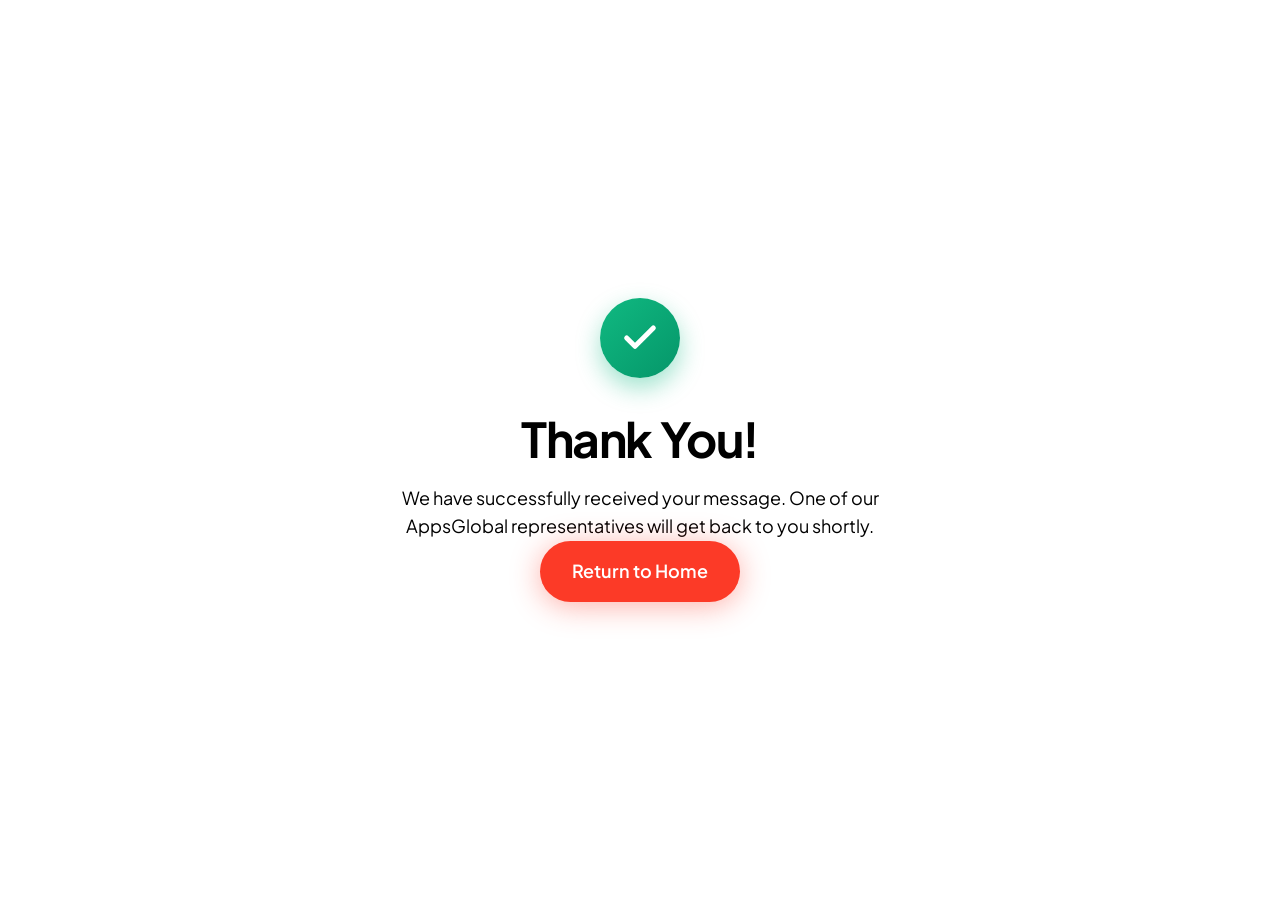
<file: thank-you.html>
<!DOCTYPE html>
<html lang="en">
<head>
    <meta charset="UTF-8">
    <meta name="viewport" content="width=device-width, initial-scale=1.0">
    <title>Thank You | AppsGlobal</title>
    <link rel="preconnect" href="https://fonts.googleapis.com">
    <link rel="preconnect" href="https://fonts.gstatic.com" crossorigin>
    <link href="https://fonts.googleapis.com/css2?family=Plus+Jakarta+Sans:wght@300;400;500;600;700;800&display=swap" rel="stylesheet">
    <link rel="stylesheet" href="style.css">
    <link rel="icon" type="image/x-icon" href="https://appsglobal.co/favicon/favicon.ico">
    <style>
        .thank-you-wrapper {
            min-height: 100vh;
            display: flex;
            align-items: center;
            justify-content: center;
            text-align: center;
            padding: 40px;
        }
        .thank-you-card {
            background: var(--bg-glass);
            backdrop-filter: blur(20px);
            border: 1px solid var(--border-glass);
            border-radius: 32px;
            padding: 60px 40px;
            max-width: 600px;
            position: relative;
            z-index: 2;
        }
        .success-icon {
            width: 80px;
            height: 80px;
            border-radius: 50%;
            background: linear-gradient(135deg, #10b981, #059669);
            color: #fff;
            display: flex;
            align-items: center;
            justify-content: center;
            margin: 0 auto 32px;
            box-shadow: 0 10px 25px rgba(16, 185, 129, 0.4);
        }
    </style>
</head>
<body>

    <!-- Next-Gen Background Orbs -->
    <div class="glow-orb orb-primary"></div>
    <div class="glow-orb orb-secondary"></div>
    <div class="noise-overlay"></div>

    <div class="thank-you-wrapper">
        <div class="thank-you-card">
            <div class="success-icon">
                <svg width="40" height="40" viewBox="0 0 24 24" fill="none" stroke="currentColor" stroke-width="3" stroke-linecap="round" stroke-linejoin="round">
                    <polyline points="20 6 9 17 4 12"></polyline>
                </svg>
            </div>
            <h1 class="headline" style="font-size: 3rem; margin-bottom: 16px;">Thank You!</h1>
            <p class="section-desc centered mb-8 text-gray-400">We have successfully received your message. One of our AppsGlobal representatives will get back to you shortly.</p>
            <a href="index.html" class="btn btn-gradient btn-lg">Return to Home</a>
        </div>
    </div>

</body>
</html>
</file>
<file: style.css>
/* =========================================
   VARIABLES & DESIGN TOKENS (Light/Dark Agency)
   ========================================= */
:root {
    /* Themes */
    --bg-light: #ffffff;
    --bg-light-alt: #f8fafc;
    --bg-dark: #0a0b10;
    --bg-dark-alt: #11131a;
    
    /* Primary Red */
    --primary: #fc3a27;
    --primary-glow: rgba(252, 58, 39, 0.4);
    --accent-1: #e62b1a;
    --accent-2: #be123c;
    
    /* Text */
    --text-light-mode: #0f172a;
    --text-muted-light: #64748b;
    --text-dark-mode: #ffffff;
    --text-muted-dark: #94a3b8;
    
    /* Borders */
    --border-light: rgba(0, 0, 0, 0.08);
    --border-dark: rgba(255, 255, 255, 0.08);
    
    /* Typography */
    --font-main: 'Plus Jakarta Sans', sans-serif;
    --transition: all 0.3s cubic-bezier(0.4, 0, 0.2, 1);
}

/* =========================================
   RESET & BASE
   ========================================= */
* { margin: 0; padding: 0; box-sizing: border-box; }
html { scroll-behavior: smooth; font-size: 16px; max-width: 100%; overflow-x: hidden; }
body {
    font-family: var(--font-main);
    line-height: 1.6;
    max-width: 100%;
    overflow-x: hidden;
    position: relative;
    -webkit-font-smoothing: antialiased;
}

/* Theme Classes */
.bg-light { background-color: var(--bg-light); color: var(--text-muted-light); }
.bg-light h1, .bg-light h2, .bg-light h3, .bg-light h4, .bg-light h5, .bg-light h6 { color: var(--text-light-mode); }
.bg-light .text-muted { color: var(--text-muted-light); }
.bg-light .glass { background: rgba(255,255,255,0.8); border: 1px solid var(--border-light); }
.bg-light .btn-outline { border-color: var(--border-light); color: var(--text-light-mode); }
.bg-light .btn-outline:hover { background: rgba(0,0,0,0.05); }

.bg-dark { background-color: var(--bg-dark); color: var(--text-muted-dark); }
.bg-dark h1, .bg-dark h2, .bg-dark h3, .bg-dark h4, .bg-dark h5, .bg-dark h6 { color: var(--text-dark-mode); }
.bg-dark .brand-name { color: #ffffff; }
.bg-dark .text-muted { color: var(--text-muted-dark); }
.bg-dark .glass { background: rgba(20,20,25,0.6); border: 1px solid var(--border-dark); }
.bg-dark .btn-outline { border-color: var(--border-dark); color: var(--text-dark-mode); }
.bg-dark .btn-outline:hover { background: rgba(255,255,255,0.05); }

h1, h2, h3, h4, h5, h6 { font-weight: 700; line-height: 1.2; letter-spacing: -0.03em; }
a { text-decoration: none; color: inherit; transition: var(--transition); }
.container { max-width: 1280px; width: 100%; margin: 0 auto; padding: 0 24px; box-sizing: border-box; }
.section { padding: 120px 0; position: relative; z-index: 10; }

/* =========================================
   UTILITIES
   ========================================= */
.text-center { text-align: center; }
.mt-2 { margin-top: 0.5rem; } .mt-4 { margin-top: 1rem; } .mt-6 { margin-top: 1.5rem; } .mt-8 { margin-top: 2rem; }
.mb-2 { margin-bottom: 0.5rem; } .mb-4 { margin-bottom: 1rem; } .mb-6 { margin-bottom: 1.5rem; } .mb-8 { margin-bottom: 2rem; }
.text-sm { font-size: 0.875rem; } .text-lg { font-size: 1.125rem; } .text-xl { font-size: 1.25rem; } .text-2xl { font-size: 1.5rem; } .text-3xl { font-size: 1.875rem; }
.font-bold { font-weight: 700; } .w-full { width: 100%; }

.text-gradient {
    background: linear-gradient(135deg, var(--primary) 0%, var(--accent-1) 100%);
    -webkit-background-clip: text; -webkit-text-fill-color: transparent; background-clip: text;
}
.section-title { font-size: clamp(2.5rem, 5vw, 3.5rem); margin-bottom: 16px; }
.section-desc { font-size: 1.125rem; max-width: 600px; }
.section-desc.centered { margin: 0 auto; }

/* Glow Orbs (Only visible in dark sections) */
.bg-dark .glow-orb {
    position: absolute; border-radius: 50%; filter: blur(120px); z-index: 0; pointer-events: none; opacity: 0.25;
}
.bg-dark .orb-primary { top: -10%; left: -10%; width: 600px; height: 600px; background: radial-gradient(circle, var(--primary), transparent 60%); }
.bg-dark .orb-secondary { top: 20%; right: -10%; width: 500px; height: 500px; background: radial-gradient(circle, var(--accent-2), transparent 60%); }

.glass { backdrop-filter: blur(20px); -webkit-backdrop-filter: blur(20px); border-radius: 24px; position: relative; overflow: hidden; }

/* Buttons */
.btn { display: inline-flex; align-items: center; justify-content: center; padding: 14px 28px; border-radius: 100px; font-weight: 600; font-size: 1rem; cursor: pointer; transition: var(--transition); border: none; }
.btn-lg { padding: 16px 32px; font-size: 1.125rem; }
.btn-block { width: 100%; }
.btn-gradient {
    background: var(--primary); color: #fff; box-shadow: 0 4px 30px var(--primary-glow);
}
.btn-gradient:hover { transform: translateY(-2px); box-shadow: 0 8px 40px var(--primary-glow); background: var(--accent-1); }
.btn-outline { background: transparent; border-style: solid; border-width: 1px; }

/* =========================================
   NAVIGATION
   ========================================= */
.navbar { position: fixed; top: 0; left: 0; right: 0; z-index: 100; padding: 24px 0; transition: var(--transition); background: var(--bg-light); border-bottom: 1px solid var(--border-light); }
.navbar.scrolled { padding: 16px 0; background: rgba(255,255,255,0.95); backdrop-filter: blur(20px); }
.nav-container { display: flex; justify-content: space-between; align-items: center; flex-wrap: nowrap; }
.logo { display: flex; align-items: center; gap: 12px; flex-shrink: 0; }
.logo img { height: 32px; width: auto; filter: invert(36%) sepia(85%) saturate(2975%) hue-rotate(346deg) brightness(101%) contrast(106%); }
.brand-name { font-weight: 800; font-size: 1.25rem; color: var(--text-light-mode); letter-spacing: -0.5px; }
.nav-links { display: flex; gap: 32px; }
.nav-links a { font-size: 0.95rem; font-weight: 500; color: var(--text-muted-light); }
.nav-links a:hover { color: var(--primary); }

.hamburger { display: none; flex-direction: column; gap: 5px; cursor: pointer; z-index: 1000; position: relative; }
.hamburger span { display: block; width: 25px; height: 3px; background-color: var(--text-light-mode); border-radius: 3px; transition: var(--transition); }
.hamburger.active span:nth-child(1) { transform: translateY(8px) rotate(45deg); }
.hamburger.active span:nth-child(2) { opacity: 0; }
.hamburger.active span:nth-child(3) { transform: translateY(-8px) rotate(-45deg); }

/* Mobile Menu Overlay */
.mobile-menu-overlay {
    position: fixed; top: 0; left: 0; width: 100%; height: 100vh; background: var(--bg-light);
    z-index: 99; padding: 100px 24px 40px; display: flex; flex-direction: column;
    transform: translateX(100%); transition: transform 0.3s ease-in-out; overflow-y: auto;
}
.mobile-menu-overlay.active { transform: translateX(0); }
.mobile-nav-links { display: flex; flex-direction: column; gap: 24px; align-items: center; }
.mobile-nav-links a { font-size: 1.5rem; font-weight: 700; color: var(--text-light-mode); }
.mobile-nav-links a:hover { color: var(--primary); }
img, svg, video { max-width: 100%; height: auto; }

/* =========================================
   HERO SECTION (Light)
   ========================================= */
.hero { padding: 160px 0 60px; min-height: auto; display: flex; align-items: center; }
.hero-container-new { display: grid; grid-template-columns: 1fr 1.2fr; gap: 60px; align-items: center; }
.hero-content-left { display: flex; flex-direction: column; align-items: flex-start; }

.badge-pill-green {
    display: inline-flex; align-items: center; gap: 8px; padding: 6px 14px; border-radius: 100px;
    background: rgba(252, 58, 39, 0.1); border: 1px solid rgba(252, 58, 39, 0.2);
    color: var(--primary); font-size: 0.75rem; font-weight: 700; letter-spacing: 1px; margin-bottom: 24px;
}
.pulse-dot-green { width: 6px; height: 6px; border-radius: 50%; background: var(--primary); box-shadow: 0 0 8px var(--primary); }

.headline-new { font-size: clamp(2.5rem, 4vw, 3.5rem); margin-bottom: 24px; line-height: 1.15; color: var(--text-light-mode); }
.text-red-glow { position: relative; color: var(--primary); display: inline-block; z-index: 1; }

/* Rolling Text Animation */
.rolling-text-wrapper {
    display: inline-flex;
    height: 1.3em;
    overflow: hidden;
    vertical-align: bottom;
    margin-bottom: -0.15em;
    max-width: 100%;
}
.rolling-text-inner {
    display: flex;
    flex-direction: column;
    animation: rollUpText 12.5s infinite cubic-bezier(0.7, 0, 0.3, 1);
    max-width: 100%;
}
.rolling-text-inner span {
    height: 1.3em;
    line-height: 1.3em;
    white-space: nowrap;
    max-width: 100%;
}

@keyframes rollUpText {
    0%, 16% { transform: translateY(0); }
    20%, 36% { transform: translateY(-100%); }
    40%, 56% { transform: translateY(-200%); }
    60%, 76% { transform: translateY(-300%); }
    80%, 96% { transform: translateY(-400%); }
    100% { transform: translateY(-500%); }
}

.sub-headline-new { font-size: 1.125rem; color: var(--text-muted-light); margin-bottom: 40px; line-height: 1.7; max-width: 500px; }
.sub-headline-new strong { color: var(--text-light-mode); }
.hero-actions-new { display: flex; gap: 16px; margin-bottom: 40px; }

.btn-white { background: var(--text-light-mode); color: var(--bg-light); }
.btn-white:hover { background: var(--primary); color: #fff; }

.divider-line { width: 100%; height: 1px; background: var(--border-light); margin-bottom: 32px; }

.stats-row-new { display: flex; gap: 40px; }
.stat-item-new h3 { font-size: 1.75rem; color: var(--text-light-mode); margin-bottom: 4px; }
.stat-item-new p { font-size: 0.65rem; color: var(--text-muted-light); font-weight: 700; letter-spacing: 1px; text-transform: uppercase; }

/* Hero Visual (Dark Dashboard on Light BG) */
.hero-visual-right { position: relative; width: 100%; }
.floating-badge {
    position: absolute; background: #fff; border: 1px solid var(--border-light); border-radius: 12px; padding: 12px 16px;
    display: flex; align-items: center; gap: 12px; box-shadow: 0 10px 30px rgba(0,0,0,0.1); z-index: 10;
}
.floating-badge.top-left { top: -20px; left: -20px; }
.floating-badge.bottom-right { bottom: -20px; right: 20px; }
.floating-badge .small-title { display: block; font-size: 0.65rem; color: var(--text-muted-light); font-weight: 700; letter-spacing: 0.5px; margin-bottom: 2px; }
.floating-badge .bold-text { display: block; font-size: 0.875rem; color: var(--text-light-mode); font-weight: 600; }
.icon-red-small { width: 36px; height: 36px; border-radius: 8px; background: rgba(252, 58, 39, 0.1); color: var(--primary); display: flex; align-items: center; justify-content: center; }

.dashboard-panel { background: var(--bg-dark); border-radius: 16px; border: 1px solid var(--border-dark); box-shadow: 0 20px 50px rgba(0,0,0,0.2); overflow: hidden; }
.dash-url-bar { background: var(--bg-dark-alt); padding: 10px; display: flex; align-items: center; justify-content: center; gap: 8px; border-bottom: 1px solid var(--border-dark); }
.dash-url-bar span { font-size: 0.75rem; color: var(--text-muted-dark); font-family: monospace; }
.dash-body { padding: 24px; }
.dash-header { display: flex; justify-content: space-between; align-items: center; margin-bottom: 24px; }
.small-text { font-size: 0.65rem; color: var(--text-muted-dark); font-weight: 700; letter-spacing: 1px; margin-bottom: 4px; }
.large-text { font-size: 1.25rem; color: #fff; font-weight: 600; }
.badge-operational { display: inline-flex; align-items: center; gap: 6px; padding: 6px 12px; background: rgba(252, 58, 39, 0.1); color: var(--primary); border-radius: 100px; font-size: 0.75rem; font-weight: 700; }
.dot-green { width: 6px; height: 6px; border-radius: 50%; background: var(--primary); box-shadow: 0 0 5px var(--primary); }

.deployment-list { display: flex; flex-direction: column; gap: 12px; margin-bottom: 24px; }
.deploy-item { display: flex; align-items: center; gap: 16px; background: rgba(255,255,255,0.02); padding: 12px 16px; border-radius: 12px; border: 1px solid rgba(255,255,255,0.03); }
.icon-red { width: 32px; height: 32px; border-radius: 6px; background: rgba(252, 58, 39, 0.1); color: var(--primary); display: flex; align-items: center; justify-content: center; }
.deploy-details { flex: 1; }
.deploy-details .title { font-size: 0.875rem; color: #e2e8f0; font-weight: 600; margin-bottom: 2px; }
.deploy-details .meta { font-size: 0.75rem; color: var(--text-muted-dark); font-family: monospace; }
.status-live { display: flex; align-items: center; gap: 6px; font-size: 0.75rem; color: var(--primary); font-weight: 700; }

.dash-footer { display: grid; grid-template-columns: repeat(3, 1fr); border-top: 1px solid rgba(255,255,255,0.05); padding-top: 24px; text-align: center; }
.footer-stat .label { font-size: 0.65rem; color: var(--text-muted-dark); font-weight: 700; letter-spacing: 0.5px; margin-bottom: 4px; }
.footer-stat .val { font-size: 1.125rem; color: #fff; font-weight: 600; }

/* Trusted By Ticker */
.section-padding { padding: 40px 0; border-bottom: 1px solid var(--border-light); }
.logo-ticker { width: 100%; overflow: hidden; mask-image: linear-gradient(to right, transparent, black 10%, black 90%, transparent); -webkit-mask-image: linear-gradient(to right, transparent, black 10%, black 90%, transparent); }
.ticker-track { display: flex; gap: 80px; width: max-content; animation: ticker 20s linear infinite; padding-right: 80px; }
.bg-light .company-logo { font-size: 1.5rem; font-weight: 800; color: rgba(0,0,0,0.3); text-transform: uppercase; letter-spacing: 2px; }
@keyframes ticker { 0% { transform: translateX(0); } 100% { transform: translateX(-50%); } }

/* =========================================
   BENTO GRID SYSTEM
   ========================================= */
.bento-grid { display: grid; grid-template-columns: repeat(4, 1fr); grid-auto-rows: minmax(200px, auto); gap: 24px; }
.bento-item { padding: 32px; display: flex; flex-direction: column; transition: var(--transition); }
.bento-item:hover { transform: translateY(-4px); box-shadow: 0 10px 30px rgba(0,0,0,0.1); }
.col-span-2 { grid-column: span 2; } .row-span-2 { grid-row: span 2; }
.bento-content { position: relative; z-index: 2; height: 100%; }

.icon-box { width: 48px; height: 48px; border-radius: 12px; display: flex; align-items: center; justify-content: center; color: #fff; }
.gradient-red { background: linear-gradient(135deg, var(--primary), var(--accent-2)); }

.capability-list { display: flex; flex-direction: column; gap: 12px; }
.cap-item { display: flex; align-items: center; gap: 12px; font-weight: 500; font-size: 0.95rem; padding: 12px; border-radius: 8px; border: 1px solid transparent; }
.bg-light .cap-item { background: rgba(0,0,0,0.02); border-color: rgba(0,0,0,0.05); color: var(--text-light-mode); }
.bg-dark .cap-item { background: rgba(255,255,255,0.03); border-color: rgba(255,255,255,0.05); color: var(--text-dark-mode); }
.cap-item svg { width: 20px; height: 20px; color: var(--primary); }

.bento-graphic { position: absolute; bottom: -20px; right: -20px; width: 200px; height: 200px; z-index: 1; opacity: 0.1; }
.ring { position: absolute; top: 50%; left: 50%; transform: translate(-50%, -50%); border-radius: 50%; border: 2px solid var(--primary); }
.r1 { width: 100%; height: 100%; } .r2 { width: 60%; height: 60%; }
/* New Loan Cards Grid */
.loan-cards-grid { display: grid; grid-template-columns: repeat(3, 1fr); gap: 24px; margin-top: 40px; }
.loan-card { padding: 32px; border-radius: 16px; background: rgba(15, 23, 42, 0.6); border: 1px solid rgba(255, 255, 255, 0.05); }
.lc-icon { width: 40px; height: 40px; background: rgba(252, 58, 39, 0.1); color: #fc3a27; border-radius: 8px; display: flex; align-items: center; justify-content: center; margin-bottom: 20px; }
.lc-icon svg { width: 20px; height: 20px; }
.lc-title { font-size: 1.25rem; font-weight: 700; color: #fff; margin-bottom: 4px; }
.lc-subtitle { font-size: 0.8rem; color: #fc3a27; font-style: italic; margin-bottom: 20px; }
.lc-stats { font-size: 0.75rem; color: var(--text-muted-dark); letter-spacing: 1px; margin-bottom: 16px; display: flex; align-items: center; gap: 8px; }
.lc-stats strong { font-size: 1.25rem; color: #fff; }
.lc-tags { display: flex; flex-wrap: wrap; gap: 8px; }
.lc-tags span { font-size: 0.7rem; padding: 4px 10px; border-radius: 100px; border: 1px solid rgba(255, 255, 255, 0.1); color: var(--text-muted-dark); background: rgba(255, 255, 255, 0.02); }

/* Bottom Dashboard Bar */
.loan-dash-bar { margin-top: 24px; padding: 32px; border-radius: 16px; background: rgba(15, 23, 42, 0.6); border: 1px solid rgba(255, 255, 255, 0.05); }
.dash-bar-top { display: flex; justify-content: space-between; align-items: center; padding-bottom: 24px; border-bottom: 1px solid rgba(255, 255, 255, 0.05); }
.dash-stats { display: flex; gap: 40px; }
.ds-item strong { font-size: 1.5rem; color: #fff; line-height: 1; display: block; margin-bottom: 4px; }
.ds-item p { font-size: 0.65rem; font-weight: 700; letter-spacing: 1px; color: #fc3a27; text-transform: uppercase; margin: 0; }
.dash-actions { display: flex; gap: 16px; }
.dash-bar-bottom { display: flex; justify-content: center; gap: 24px; padding-top: 24px; flex-wrap: wrap; }
.check-item { font-size: 0.7rem; color: var(--text-muted-dark); font-weight: 600; letter-spacing: 0.5px; display: flex; align-items: center; gap: 6px; }
.check-icon { color: #10b981; font-weight: 800; }

@media (max-width: 1024px) {
    .loan-cards-grid { grid-template-columns: repeat(2, 1fr); }
    .dash-bar-top { flex-direction: column; gap: 32px; text-align: center; }
    .dash-stats { flex-wrap: wrap; justify-content: center; }
}
@media (max-width: 768px) {
    .loan-cards-grid { grid-template-columns: 1fr; }
}


/* Services Grid */
.services-grid { display: grid; grid-template-columns: repeat(4, 1fr); gap: 24px; }
.service-card { padding: 32px 24px; border-radius: 16px; transition: var(--transition); display: flex; flex-direction: column; }
.service-card:hover { transform: translateY(-5px); box-shadow: 0 10px 30px rgba(0,0,0,0.05); border-color: var(--primary); }
.bg-light .service-card:hover { box-shadow: 0 10px 30px rgba(252,58,39,0.1); }
.service-icon { width: 48px; height: 48px; border-radius: 12px; display: flex; align-items: center; justify-content: center; color: #fff; margin-bottom: 20px; }
.service-icon svg { width: 24px; height: 24px; }

/* Process Steps */
.process-steps { display: grid; grid-template-columns: repeat(4, 1fr); gap: 24px; margin-top: 40px; }
.step-card { padding: 32px 24px; position: relative; border-top: 2px solid transparent; transition: var(--transition); }
.step-card:hover { border-top-color: var(--primary); transform: translateY(-5px); }

.bg-light .step-number { font-size: 3rem; font-weight: 800; color: rgba(0,0,0,0.05); position: absolute; top: 10px; right: 20px; line-height: 1; transition: var(--transition); }

/* Hover Fill Effect for Step Cards */
.bg-light .step-card:hover {
    border-top-color: var(--primary);
    box-shadow: 0 15px 35px rgba(252, 58, 39, 0.1);
}
.bg-light .step-card:hover .step-number {
    color: var(--primary);
}

/* Hybrid Grid */
.grid-hybrid { grid-template-columns: repeat(3, 1fr); }
.flex-row { display: flex; gap: 32px; align-items: center; }
.content-text { flex: 1; } .content-visual { flex: 1; display: flex; justify-content: center; }
.venture-card-stack { position: relative; width: 250px; height: 250px; }
.v-card { position: absolute; border-radius: 20px; width: 100%; height: 100%; }
.vc1 { background: linear-gradient(135deg, rgba(252, 58, 39, 0.2), rgba(190, 18, 60, 0.2)); border: 1px solid rgba(252, 58, 39, 0.5); transform: rotate(-5deg); z-index: 2; backdrop-filter: blur(10px); }
.vc2 { background: rgba(255,255,255,0.05); border: 1px solid rgba(255,255,255,0.1); transform: rotate(5deg) translate(20px, 10px); z-index: 1; }

/* Selected Work Showcase */
.work-showcase { display: flex; flex-direction: column; gap: 80px; }
.work-item { display: grid; grid-template-columns: 1.1fr 0.9fr; gap: 60px; align-items: center; }
.work-item.reverse { grid-template-columns: 0.9fr 1.1fr; }
.work-visual img { width: 100%; border-radius: 16px; box-shadow: 0 30px 60px rgba(0,0,0,0.08); transition: transform 0.5s ease; }
.work-visual:hover img { transform: translateY(-5px); box-shadow: 0 40px 80px rgba(0,0,0,0.12); }
.work-tags { display: flex; gap: 8px; margin-bottom: 16px; flex-wrap: wrap; }
.work-tags span { font-size: 0.65rem; font-weight: 700; letter-spacing: 1px; padding: 4px 10px; border-radius: 100px; background: #f1f5f9; color: #64748b; border: 1px solid #e2e8f0; }
.work-title { font-size: 2rem; font-weight: 800; color: #0f172a; margin-bottom: 4px; }
.work-subtitle { font-size: 0.9rem; font-weight: 700; color: #fc3a27; margin-bottom: 20px; }
.work-desc { font-size: 0.95rem; color: #475569; line-height: 1.7; margin-bottom: 24px; }
.work-outcomes-title { font-size: 0.75rem; font-weight: 800; color: #0f172a; margin-bottom: 12px; letter-spacing: 1px; }
.work-outcomes-list { list-style: none; display: flex; flex-direction: column; gap: 10px; padding: 0; }
.work-outcomes-list li { display: flex; align-items: center; gap: 10px; font-size: 0.85rem; color: #334155; font-weight: 600; margin: 0; }
.work-outcomes-list .check { color: #10b981; font-weight: 800; }

@media (max-width: 992px) {
    .work-item, .work-item.reverse { grid-template-columns: 1fr; gap: 40px; }
    .work-item.reverse .work-content { order: 2; }
    .work-item.reverse .work-visual { order: 1; }
}

/* Testimonials */
.testimonials-grid { display: grid; grid-template-columns: repeat(3, 1fr); gap: 48px; margin-top: 40px; }
.testimonial-card { padding: 40px 32px; display: flex; flex-direction: column; }
.stars { color: var(--primary); }
.client-info { display: flex; align-items: center; gap: 16px; margin-top: auto; }
.client-avatar { width: 48px; height: 48px; border-radius: 50%; display: flex; align-items: center; justify-content: center; color: #fff; font-weight: 700; background: var(--primary); }

/* FAQ Accordion */
.faq-accordion-container { display: flex; flex-direction: column; }
.faq-accordion-item { background: #ffffff; border: 1px solid var(--border-light); border-radius: 20px; margin-bottom: 24px; overflow: hidden; transition: var(--transition); box-shadow: 0 4px 20px rgba(0,0,0,0.02); }
.faq-accordion-item[open] { border-color: var(--primary); box-shadow: 0 10px 40px rgba(252, 58, 39, 0.08); }
.faq-accordion-header { display: flex; justify-content: space-between; align-items: center; padding: 28px 32px; cursor: pointer; list-style: none; font-weight: 700; font-size: 1.1rem; color: var(--text-light-mode); transition: var(--transition); }
.faq-accordion-header::-webkit-details-marker { display: none; }
.faq-accordion-header:hover { color: var(--primary); }
.faq-accordion-item[open] .faq-accordion-header { color: var(--primary); }
.faq-icon { width: 32px; height: 32px; border-radius: 50%; background: #f1f5f9; display: flex; align-items: center; justify-content: center; color: var(--text-muted-light); transition: var(--transition); }
.faq-accordion-item[open] .faq-icon { background: var(--primary); color: #fff; transform: rotate(180deg); }
.faq-accordion-header:hover .faq-icon { color: var(--primary); background: rgba(252, 58, 39, 0.1); }
.faq-accordion-item[open] .faq-accordion-header:hover .faq-icon { color: #fff; background: var(--primary); }
.faq-icon svg { width: 16px; height: 16px; }
.faq-accordion-content { padding: 0 32px 32px; color: var(--text-muted-light); font-size: 1rem; line-height: 1.8; }
.faq-cta-box { display: flex; justify-content: space-between; align-items: center; }

/* Contact CTA / Project Form */
.project-form-container { background: #1e293b; border: 1px solid rgba(255, 255, 255, 0.05); border-radius: 16px; padding: 40px; max-width: 600px; margin: 0 auto; box-shadow: 0 20px 40px rgba(0,0,0,0.2); }
.form-title { font-size: 1.5rem; font-weight: 800; color: #fff; margin-bottom: 24px; }
.custom-project-form { display: flex; flex-direction: column; gap: 20px; }
.form-row { display: grid; grid-template-columns: 1fr 1fr; gap: 20px; }
.form-group { display: flex; flex-direction: column; gap: 8px; }
.form-group label { font-size: 0.8rem; font-weight: 700; color: #cbd5e1; }
.custom-project-form input, .custom-project-form select, .custom-project-form textarea { background: #0f172a; border: 1px solid rgba(255, 255, 255, 0.1); color: #fff; padding: 12px 16px; border-radius: 8px; font-size: 0.9rem; font-family: inherit; outline: none; transition: var(--transition); }
.custom-project-form input:focus, .custom-project-form select:focus, .custom-project-form textarea:focus { border-color: #fc3a27; box-shadow: 0 0 10px rgba(252,58,39,0.1); }
.custom-project-form select { appearance: none; background-image: url("data:image/svg+xml,%3Csvg viewBox='0 0 24 24' fill='none' stroke='white' stroke-width='2' stroke-linecap='round' stroke-linejoin='round'%3E%3Cpolyline points='6 9 12 15 18 9'%3E%3C/polyline%3E%3C/svg%3E"); background-repeat: no-repeat; background-position: right 16px center; background-size: 16px; padding-right: 40px; }
.custom-project-form select option { background: #0f172a; }
.form-checkbox { display: flex; gap: 12px; margin-top: 8px; }
.form-checkbox input { margin-top: 3px; accent-color: #fc3a27; }
.form-checkbox label { font-size: 0.8rem; color: #94a3b8; }
.form-checkbox a { color: #cbd5e1; text-decoration: underline; }
.btn-red-full { width: 100%; background: #fc3a27; color: #fff; padding: 16px; border-radius: 8px; font-weight: 700; font-size: 1rem; border: none; cursor: pointer; transition: var(--transition); }
.btn-red-full:hover { background: #e62b1a; }

@media (max-width: 600px) {
    .project-form-container { padding: 24px; }
    .form-row { grid-template-columns: 1fr; }
}

/* Footer */
.footer { border-top: 1px solid var(--border-dark); padding: 80px 0 24px; }
.footer-grid { display: grid; grid-template-columns: 2fr 1fr 1fr; gap: 40px; margin-bottom: 60px; }
.footer-brand p { max-width: 300px; }
.footer-links h4 { margin-bottom: 24px; font-size: 1.125rem; }
.footer-links a { display: block; margin-bottom: 12px; }
.footer-links a:hover { color: var(--primary); }
.footer-bottom { display: flex; justify-content: space-between; align-items: center; padding-top: 24px; border-top: 1px solid var(--border-dark); font-size: 0.875rem; }
.legal-links { display: flex; gap: 24px; }
.bg-dark .legal-links a:hover { color: #fff; }

@media (max-width: 992px) {
    .nav-links { display: none; }
    .hamburger { display: flex; }
    .nav-cta { display: none !important; }
    .hero-container-new { grid-template-columns: 1fr; }
    .bento-grid { grid-template-columns: repeat(2, 1fr); }
    .services-wrapper { flex-direction: column; }
    .services-content { width: 100%; border-right: none; border-bottom: 1px solid var(--border-light); }
    .services-list-container { width: 100%; }
    .process-steps, .testimonials-grid { grid-template-columns: repeat(2, 1fr); }
    .faq-container { grid-template-columns: 1fr; }
    .faq-header { position: static; margin-bottom: 24px; }
}
@media (max-width: 768px) {
    .footer-grid { grid-template-columns: 1fr; }
    .footer-bottom { flex-direction: column; gap: 16px; text-align: center; }
}
@media (max-width: 600px) {
    .bento-grid, .process-steps, .form-row { grid-template-columns: 1fr; }
    .col-span-2 { grid-column: span 1; }
    .row-span-2 { grid-row: span 1; }
    .nav-cta { padding: 8px 16px !important; font-size: 0.85rem !important; }
    .headline-massive { max-width: 100vw; overflow-wrap: break-word; }
}

/* Universal Button Hover Effect for Primary Website Color */
.btn:hover,
.btn-outline:hover,
.btn-white:hover,
.btn-gradient:hover,
.btn-red-full:hover,
.nav-cta:hover,
.nav-btn:hover,
a.btn:hover,
button.btn:hover {
    background-color: var(--primary) !important;
    background-image: none !important;
    color: #ffffff !important;
    border-color: var(--primary) !important;
    box-shadow: 0 8px 25px var(--primary-glow) !important;
    transform: translateY(-2px);
}

/* Reveal Animations */
.reveal {
    opacity: 0;
    transform: translateY(40px);
    transition: all 0.8s cubic-bezier(0.5, 0, 0, 1);
}
.reveal.active {
    opacity: 1;
    transform: translateY(0);
}
.reveal-delay-1 { transition-delay: 0.1s; }
.reveal-delay-2 { transition-delay: 0.2s; }
.reveal-delay-3 { transition-delay: 0.3s; }

/* Universal Card Hover Effects */
.testimonial-card, .faq-accordion-item, .bento-item, .service-card, .v-card, .loan-card, .step-card {
    transition: transform 0.3s ease, box-shadow 0.3s ease, border-color 0.3s ease;
}
.testimonial-card:hover, .bento-item:hover, .service-card:hover, .loan-card:hover, .step-card:hover, .faq-accordion-item:hover {
    transform: translateY(-8px);
    box-shadow: 0 20px 40px rgba(0,0,0,0.1);
    border-color: var(--primary);
}
.bg-dark .testimonial-card:hover, .bg-dark .loan-card:hover, .bg-dark .bento-item:hover {
    box-shadow: 0 20px 40px rgba(252,58,39,0.15);
}

/* Contact Benefits */
.contact-benefits {
    display: flex;
    flex-direction: column;
    gap: 32px;
    margin-top: 40px;
}
.benefit-item {
    display: flex;
    gap: 20px;
    align-items: flex-start;
}
.benefit-icon {
    width: 56px;
    height: 56px;
    border-radius: 16px;
    background: rgba(252,58,39,0.1);
    color: var(--primary);
    display: flex;
    align-items: center;
    justify-content: center;
    flex-shrink: 0;
    box-shadow: 0 10px 20px rgba(252,58,39,0.05);
}
.benefit-icon svg {
    width: 28px;
    height: 28px;
}
.benefit-text h4 {
    color: #ffffff;
    font-size: 1.25rem;
    font-weight: 800;
    margin-bottom: 8px;
}
.benefit-text p {
    color: #94a3b8;
    font-size: 1rem;
    line-height: 1.6;
    margin: 0;
}

/* Contact Split Layout */
.contact-split-layout {
    display: grid;
    grid-template-columns: 1fr 1fr;
    gap: 64px;
    align-items: center;
}
.contact-visual {
    padding-right: 20px;
}
.contact-image-wrapper {
    padding: 12px;
    border-radius: 20px;
    background: rgba(255,255,255,0.02);
    border: 1px solid rgba(255,255,255,0.05);
    box-shadow: 0 30px 60px rgba(0,0,0,0.4);
    position: relative;
    backdrop-filter: blur(10px);
}
.contact-image-wrapper::before {
    content: '';
    position: absolute;
    inset: -1px;
    background: linear-gradient(135deg, rgba(252,58,39,0.5), transparent);
    border-radius: 20px;
    z-index: -1;
    opacity: 0.5;
}

@media (max-width: 992px) {
    .contact-split-layout { grid-template-columns: 1fr; gap: 40px; }
    .contact-visual { padding-right: 0; text-align: center; }
    .contact-visual .section-title { font-size: 2.5rem !important; }
    .contact-visual p { margin-left: auto; margin-right: auto; }
}

/* Custom Contact Form (Dribbble Inspired) */
.project-form-container {
    background: #1e293b;
    border-radius: 20px;
    padding: 48px;
    box-shadow: 0 40px 80px rgba(0,0,0,0.5);
    border: 1px solid rgba(255,255,255,0.05);
}
.form-title {
    color: #ffffff;
    font-size: 2rem;
    font-weight: 800;
    margin-bottom: 32px;
}
.form-row {
    display: grid;
    grid-template-columns: 1fr 1fr;
    gap: 24px;
    margin-bottom: 24px;
}
@media (max-width: 600px) {
    .form-row { grid-template-columns: 1fr; gap: 16px; }
}
.form-group {
    display: flex;
    flex-direction: column;
    margin-bottom: 24px;
}
.form-row .form-group {
    margin-bottom: 0;
}
.form-group label {
    color: #94a3b8;
    font-size: 0.85rem;
    font-weight: 700;
    margin-bottom: 8px;
}
.form-group input, .form-group select, .form-group textarea {
    background: #0f172a;
    border: 1px solid rgba(255,255,255,0.05);
    padding: 16px 20px;
    border-radius: 12px;
    color: #f8fafc;
    font-size: 1rem;
    transition: all 0.3s ease;
    width: 100%;
}
.form-group input:focus, .form-group select:focus, .form-group textarea:focus {
    outline: none;
    border-color: rgba(252,58,39,0.5);
    box-shadow: 0 0 0 4px rgba(252,58,39,0.1);
    background: #1e293b;
}
.form-checkbox {
    display: flex;
    align-items: center;
    gap: 12px;
    margin-bottom: 32px;
}
.form-checkbox input[type="checkbox"] {
    accent-color: var(--primary);
    width: 18px;
    height: 18px;
    cursor: pointer;
}
.form-checkbox label {
    color: #94a3b8;
    font-size: 0.9rem;
}
.form-checkbox label a {
    color: #f8fafc;
    text-decoration: underline;
}
.project-form-container .btn-red-full {
    width: 100%;
    padding: 16px;
    font-size: 1.1rem;
    font-weight: 700;
    text-transform: none;
    border-radius: 100px;
    margin-top: 8px;
}

/* Next-Gen Digital Agency Inspiration Overrides */
/* Applying sleek pill shapes and premium glass edges without altering colors, theme, or content */
.btn, .btn-outline, .btn-white, .btn-gradient, .btn-red-full, .nav-cta, .nav-btn {
    border-radius: 100px !important;
}

.bento-item, .service-card, .step-card, .testimonial-card, .loan-card, .faq-accordion-item, .v-card {
    border-radius: 12px !important;
    background: #ffffff !important;
    border-top: 4px solid var(--primary) !important;
    box-shadow: 0 4px 20px rgba(0,0,0,0.08) !important;
    transition: transform 0.3s ease, box-shadow 0.3s ease !important;
    color: #0f172a !important; /* Force dark text on white cards */
}
.bento-item h3, .service-card h3, .step-card h3, .testimonial-card h4, .loan-card h3, .faq-accordion-item .faq-title {
    color: #0f172a !important;
}
.bento-item p, .service-card p, .step-card p, .testimonial-card p, .loan-card p, .faq-accordion-content p {
    color: #475569 !important;
}

.bento-item:hover, .service-card:hover, .step-card:hover, .testimonial-card:hover, .loan-card:hover, .faq-accordion-item:hover {
    transform: translateY(-5px) !important;
    box-shadow: 0 12px 30px rgba(0,0,0,0.12) !important;
}

/* --- SpeedySol Tech Agency Layout Overrides --- */

/* 1. Hero Asymmetric Layout */
.hero-container-new {
    display: grid;
    grid-template-columns: 1fr;
    text-align: center;
}
@media (min-width: 992px) {
    .hero-container-new {
        grid-template-columns: 1.2fr 0.8fr;
        text-align: left;
        gap: 64px;
        align-items: center;
    }
    .hero-content-left { max-width: 700px; }
    .stats-row-new { justify-content: flex-start; }
}

/* 2. AppsLend Bento Layout (Staggered Grid) */
.loan-bento-layout {
    display: grid;
    grid-template-columns: 1fr;
    gap: 32px;
    margin-top: 40px;
}
@media (min-width: 992px) {
    .loan-bento-layout {
        grid-template-columns: repeat(3, 1fr);
        grid-template-rows: auto auto;
    }
    .loan-bento-layout .loan-card:nth-child(1) {
        grid-column: span 2;
        display: flex;
        flex-direction: column;
        justify-content: center;
    }
    .loan-bento-layout .loan-card:nth-child(2) {
        grid-column: span 1;
        grid-row: span 2;
    }
    .loan-bento-layout .loan-card:nth-child(3) {
        grid-column: span 2;
    }
}

/* 3. Delivery Lifecycle Vertical Timeline */
.process-timeline {
    display: flex;
    flex-direction: column;
    gap: 0;
    position: relative;
    max-width: 800px;
    margin: 60px auto 0;
}
@media (min-width: 768px) {
    .process-timeline::before {
        content: '';
        position: absolute;
        left: 40px;
        top: 0;
        bottom: 0;
        width: 2px;
        background: linear-gradient(to bottom, var(--primary), transparent);
        z-index: 0;
    }
    .process-timeline .step-card {
        position: relative;
        z-index: 1;
        margin-left: 100px;
        margin-bottom: 40px;
        width: calc(100% - 100px);
    }
    .process-timeline .step-number {
        position: absolute;
        left: -100px;
        top: 50%;
        transform: translateY(-50%);
        width: 60px;
        height: 60px;
        border-radius: 50%;
        background: #fff;
        border: 2px solid var(--primary);
        display: flex;
        align-items: center;
        justify-content: center;
        font-size: 1.5rem;
        color: var(--primary);
        box-shadow: 0 0 0 8px rgba(252,58,39,0.1);
        margin: 0;
    }
}

/* 4. Services Split Layout (Sticky Sidebar) */
.services-split-layout {
    display: grid;
    grid-template-columns: 1fr;
    gap: 40px;
}
@media (min-width: 992px) {
    .services-split-layout {
        grid-template-columns: 350px 1fr;
        gap: 64px;
        align-items: start;
    }
    .services-sticky-sidebar {
        position: sticky;
        top: 120px;
    }
    .services-scroll-list {
        display: grid;
        grid-template-columns: repeat(2, 1fr);
        gap: 32px;
    }
}

/* 5. Testimonial Offset / Overlapping UI */
.testimonials-grid {
    display: flex;
    flex-direction: column;
    gap: 24px;
}
@media (min-width: 992px) {
    .testimonials-grid {
        flex-direction: row;
        align-items: center;
        justify-content: center;
        margin-top: 60px;
    }
    .testimonials-grid .testimonial-card {
        width: 35%;
        transition: transform 0.4s cubic-bezier(0.4, 0, 0.2, 1);
    }
    .testimonials-grid .testimonial-card:nth-child(1) {
        transform: translateX(30px) translateY(20px);
        z-index: 1;
        opacity: 0.9;
    }
    .testimonials-grid .testimonial-card:nth-child(2) {
        transform: scale(1.05);
        z-index: 3;
        box-shadow: 0 30px 60px rgba(0,0,0,0.4) !important;
    }
    .testimonials-grid .testimonial-card:nth-child(3) {
        transform: translateX(-30px) translateY(20px);
        z-index: 2;
        opacity: 0.9;
    }
    .testimonials-grid:hover .testimonial-card {
        transform: translateX(0) translateY(0) scale(1);
        opacity: 1;
    }
}

/* --- Unique Hero Enhancements --- */

/* Dynamic Mesh Background for Hero */
.hero.bg-light {
    position: relative;
    overflow: hidden;
    background: #ffffff;
}
.hero.bg-light::before {
    content: '';
    position: absolute;
    top: -50%;
    left: -50%;
    width: 200%;
    height: 200%;
    background: radial-gradient(circle at 50% 50%, rgba(252,58,39,0.03) 0%, transparent 40%),
                radial-gradient(circle at 80% 20%, rgba(252,58,39,0.05) 0%, transparent 30%);
    animation: rotateMesh 30s linear infinite;
    z-index: 0;
    pointer-events: none;
}
@keyframes rotateMesh {
    0% { transform: rotate(0deg); }
    100% { transform: rotate(360deg); }
}

/* Ensure hero content stays above the mesh */
.hero-container-new {
    position: relative;
    z-index: 1;
}

/* Hero 3D Tilt Effect */
.hero-visual-right {
    position: relative;
    perspective: 1200px;
    z-index: 10;
}
.hero-visual-right .dashboard-panel {
    transform: rotateY(-12deg) rotateX(6deg) translateZ(0);
    transition: transform 0.6s cubic-bezier(0.25, 1, 0.5, 1);
    box-shadow: 25px 35px 70px rgba(0,0,0,0.08), -10px -10px 40px rgba(252,58,39,0.05) !important;
}
.hero-visual-right:hover .dashboard-panel {
    transform: rotateY(0deg) rotateX(0deg) translateY(-10px) translateZ(50px);
}

/* Floating Animation for Badges */
@keyframes floatBob {
    0% { transform: translateY(0px); }
    50% { transform: translateY(-12px); }
    100% { transform: translateY(0px); }
/* --- ADBONDZ Hero Overrides --- */

.hero-container-centered {
    display: flex;
    flex-direction: column;
    align-items: center;
    text-align: center;
    position: relative;
    z-index: 1;
    padding-top: 40px;
}

.hero-stats-pills {
    display: flex;
    flex-wrap: wrap;
    gap: 16px;
    justify-content: center;
    margin-bottom: 40px;
}

.stat-pill {
    background: rgba(255,255,255,0.8);
    border: 1px solid rgba(0,0,0,0.05);
    padding: 8px 24px;
    border-radius: 100px;
    font-size: 0.85rem;
    color: #475569;
    box-shadow: 0 4px 10px rgba(0,0,0,0.02);
    backdrop-filter: blur(5px);
}
.stat-pill strong {
    color: var(--primary);
    font-size: 1rem;
    font-weight: 800;
}

.headline-massive {
    font-size: 3.5rem;
    line-height: 1.1;
    font-weight: 800;
    color: var(--dark);
    margin-bottom: 24px;
    letter-spacing: -1px;
}
@media (min-width: 768px) {
    .headline-massive {
        font-size: 5.5rem;
        letter-spacing: -2px;
    }
}

.sub-headline-centered {
    font-size: 1.1rem;
    color: var(--text-muted);
    max-width: 600px;
    margin: 0 auto 40px auto;
    line-height: 1.6;
}
@media (min-width: 768px) {
    .sub-headline-centered {
        font-size: 1.25rem;
        max-width: 800px;
    }
}

.hero-actions-centered {
    display: flex;
    gap: 16px;
    justify-content: center;
    margin-bottom: 60px;
}

.hero-visual-bottom {
    width: 100%;
    max-width: 1100px;
    margin: 0 auto;
    position: relative;
    perspective: 1200px;
    z-index: 10;
}

.dashboard-panel.panoramic {
    width: 100%;
    transform: rotateX(15deg) scale(0.9);
    transition: transform 0.6s cubic-bezier(0.25, 1, 0.5, 1);
    box-shadow: 0 50px 100px rgba(0,0,0,0.1), 0 -10px 40px rgba(252,58,39,0.05) !important;
    transform-origin: bottom;
    border-radius: 20px 20px 0 0;
}
.hero-visual-bottom:hover .dashboard-panel.panoramic {
    transform: rotateX(0deg) scale(1) translateY(-20px);
}

/* --- Mobile Responsiveness for Redesigned Hero --- */
@media (max-width: 768px) {
    .hero {
        padding: 120px 0 80px !important;
    }
    .badge-pill-green {
        padding: 8px 16px !important;
        margin-bottom: 24px !important;
    }
    .badge-pill-green span:last-child {
        font-size: 0.7rem !important;
    }
    .headline-massive {
        font-size: 1.6rem !important;
        margin-bottom: 20px !important;
    }
    .rolling-text-inner span {
        white-space: nowrap !important;
        font-size: 1.5rem !important;
        line-height: 1.3 !important;
    }
    .sub-headline-new {
        font-size: 1.1rem !important;
        margin-bottom: 40px !important;
        padding: 0 16px;
    }
    .hero-actions-new {
        flex-direction: column !important;
        width: 100%;
        padding: 0 20px;
        gap: 16px !important;
        margin-bottom: 60px !important;
    }
    .hero-actions-new .btn {
        width: 100% !important;
        min-width: 0 !important;
        font-size: 1.1rem !important;
        padding: 16px 24px !important;
    }
    .hero-cards-row {
        grid-template-columns: 1fr !important;
        gap: 20px !important;
        padding: 0 20px;
    }
    .hero-cards-row > div {
        padding: 32px 24px !important;
    }
    .hero-cards-row h3 {
        font-size: 2rem !important;
    }
    
    /* Navbar fixes for mobile */
    .nav-links {
        display: none !important;
    }
    .nav-cta {
        display: none !important;
    }
    .hamburger {
        display: flex !important;
    }
    .nav-container {
        padding: 0 16px !important;
    }
    .logo img {
        height: 24px !important;
    }
    .brand-name {
        font-size: 1.1rem !important;
    }
}

/* --- Chargebee UI Redesign Classes --- */
.slanted-bottom {
    clip-path: polygon(0 0, 100% 0, 100% 90%, 0 100%);
    padding-bottom: 150px !important;
}
.slanted-top-bottom {
    clip-path: polygon(0 10%, 100% 0, 100% 90%, 0 100%);
    padding: 150px 0 !important;
}
.hero-chargebee-layout {
    display: grid;
    grid-template-columns: 1fr 1fr;
    gap: 40px;
    align-items: center;
    max-width: 1200px;
    margin: 0 auto;
    padding-top: 150px;
}
.chargebee-card {
    background: #ffffff;
    border-radius: 12px;
    box-shadow: 0 4px 20px rgba(0,0,0,0.08);
    padding: 32px;
    border-top: 4px solid var(--primary);
    transition: transform 0.3s ease, box-shadow 0.3s ease;
}
.chargebee-card:hover {
    transform: translateY(-5px);
    box-shadow: 0 12px 30px rgba(0,0,0,0.12);
}
.form-light {
    background: #ffffff !important;
    border: 1px solid rgba(0,0,0,0.05) !important;
    box-shadow: 0 20px 60px rgba(0,0,0,0.1) !important;
}
.form-light .form-title { color: #0f172a !important; }
.form-light label { color: #475569 !important; }
.form-light input, .form-light select, .form-light textarea {
    background: #f8fafc !important;
    border: 1px solid #cbd5e1 !important;
    color: #0f172a !important;
}
.form-light input:focus, .form-light select:focus, .form-light textarea:focus {
    background: #ffffff !important;
    border-color: var(--primary) !important;
}

@media (max-width: 768px) {
    .hero-chargebee-layout {
        grid-template-columns: 1fr;
        padding-top: 100px;
    }
    .slanted-bottom {
        clip-path: polygon(0 0, 100% 0, 100% 95%, 0 100%);
        padding-bottom: 100px !important;
    }
}
</file>
